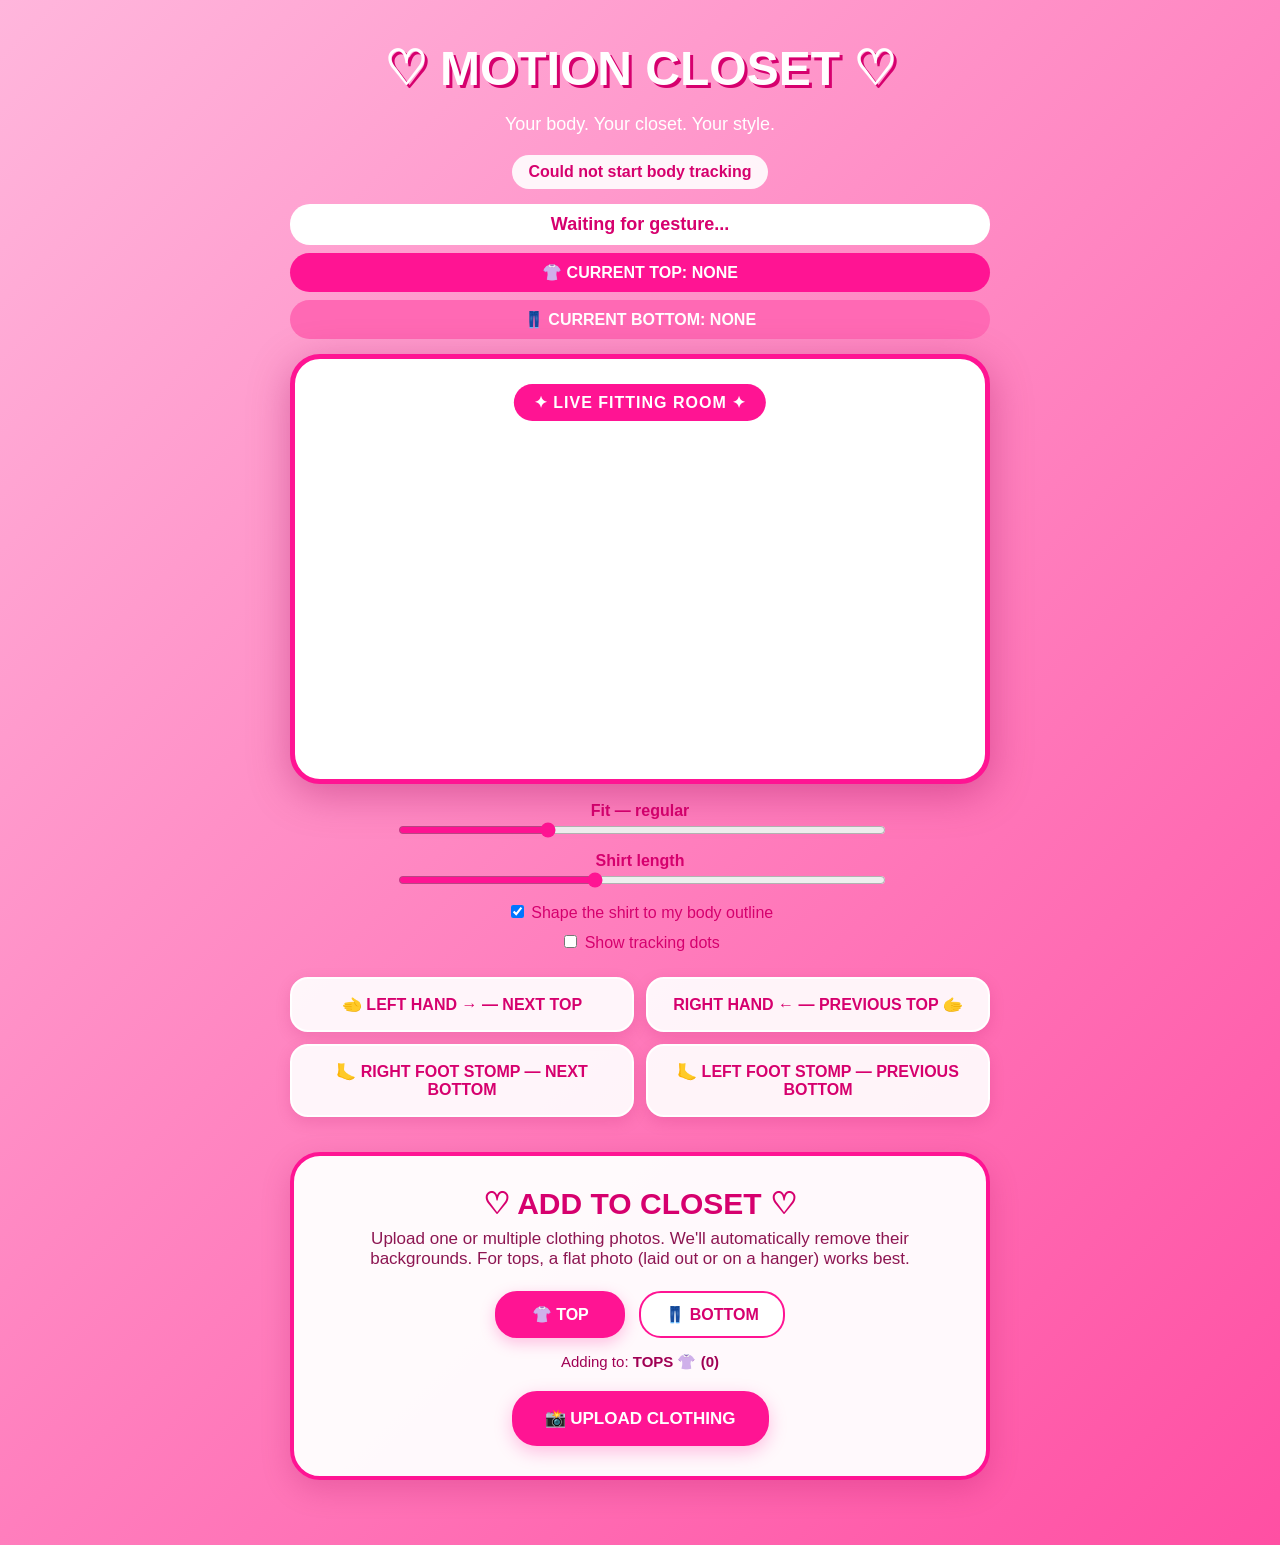
<file: live-fitting-room/index.html>
<!doctype html>
<html lang="en">
  <head>
    <meta charset="UTF-8" />
    <link rel="icon" type="image/svg+xml" href="./favicon.svg" />
    <meta name="viewport" content="width=device-width, initial-scale=1.0" />
    <title>barbie-closet</title>
    <script type="module" crossorigin src="./assets/index-CjjyPGlW.js"></script>
    <link rel="stylesheet" crossorigin href="./assets/index-BHPCj12W.css">
  </head>
  <body>
    <div id="root"></div>
  </body>
</html>
</file>
<file: live-fitting-room/assets/index-BHPCj12W.css>
*{box-sizing:border-box}html,body,#root{width:100%;min-height:100%;margin:0}body{background:linear-gradient(135deg,#ffb6dc,#ff4fa3);font-family:Arial,Helvetica,sans-serif}.app{text-align:center;color:#fff;width:100%;min-height:100vh;padding:30px}.main-header h1{color:#fff;text-shadow:3px 3px #d6006e;margin:10px 0 5px;font-size:48px}.main-header p{margin-bottom:20px;font-size:18px}.status{color:#d6006e;background:#ffffffe6;border-radius:20px;margin-bottom:10px;padding:8px 16px;font-weight:700;display:inline-block}.gesture-display{color:#d6006e;background:#fff;border-radius:20px;width:min(700px,90vw);margin:5px auto;padding:10px 16px;font-size:18px;font-weight:700}.top-display{color:#fff;background:#ff1493;border-radius:20px;width:min(700px,90vw);margin:8px auto;padding:10px 16px;font-weight:700}.bottom-display{color:#fff;background:#ff69b4;border-radius:20px;width:min(700px,90vw);margin:8px auto 15px;padding:10px 16px;font-weight:700}.camera-frame{background:#fff;border:5px solid #ff1493;border-radius:30px;width:min(700px,90vw);margin:0 auto;padding:10px;position:relative;overflow:hidden;box-shadow:0 10px 40px #96005059}.camera-container{border-radius:18px;width:100%;position:relative;overflow:hidden}.camera{object-fit:cover;border-radius:18px;width:100%;min-height:400px;display:block;transform:scaleX(-1)!important}.pose-canvas{pointer-events:none;width:100%;height:100%;position:absolute;inset:0;transform:scaleX(-1)!important}.camera-label{color:#fff;letter-spacing:1px;z-index:5;background:#ff1493;border-radius:30px;padding:9px 20px;font-weight:700;position:absolute;top:25px;left:50%;transform:translate(-50%)}.controls{grid-template-columns:repeat(2,1fr);gap:12px;width:min(700px,90vw);margin:25px auto;display:grid}.controls div{color:#d6006e;background:#ffffffeb;border:2px solid #fff;border-radius:18px;padding:16px;font-weight:700;box-shadow:0 5px 15px #a0005026}.closet-upload{color:#d6006e;background:#fffffff5;border:4px solid #ff1493;border-radius:30px;width:min(700px,90vw);margin:35px auto;padding:30px;box-shadow:0 10px 30px #96005033}.closet-upload h2{color:#d6006e;margin:0 0 8px;font-size:30px}.upload-description{color:#8d1652;margin:0 0 22px;font-size:17px}.clothing-type-buttons{justify-content:center;gap:14px;margin:20px 0 15px;display:flex}.type-button{color:#d6006e;cursor:pointer;background:#fff;border:2px solid #ff1493;border-radius:22px;min-width:130px;padding:12px 24px;font-size:16px;font-weight:700;transition:transform .15s,background .15s,color .15s}.type-button:hover{background:#ffe3f2;transform:translateY(-2px)}.type-button.selected{color:#fff;background:#ff1493;box-shadow:0 5px 15px #ff149340}.selected-type{color:#a00054;margin:15px 0;font-size:15px}.upload-button{color:#fff;cursor:pointer;background:#ff1493;border:3px solid #ff1493;border-radius:25px;margin-top:5px;padding:14px 30px;font-size:17px;font-weight:700;transition:transform .15s,box-shadow .15s;display:inline-block;box-shadow:0 6px 18px #ff149340}.upload-button:hover{transform:translateY(-2px);box-shadow:0 9px 22px #ff149352}.file-input{display:none}.upload-preview{background:#fff5fa;border:3px solid #ff69b4;border-radius:25px;width:min(420px,100%);margin:28px auto 0;padding:20px;box-shadow:0 8px 25px #ff149326}.preview-title{color:#d6006e;margin-bottom:15px;font-size:19px;font-weight:700}.preview-image-container{background:#fff;border-radius:18px;justify-content:center;align-items:center;width:100%;min-height:200px;padding:15px;display:flex;overflow:hidden}.preview-image{object-fit:contain;border-radius:12px;width:100%;max-width:330px;max-height:350px;display:block}.preview-type{color:#d6006e;margin-top:15px;font-weight:700}.remove-image-button{color:#d6006e;cursor:pointer;background:#fff;border:2px solid #ff1493;border-radius:20px;margin-top:14px;padding:10px 20px;font-weight:700;transition:background .15s,color .15s}.remove-image-button:hover{color:#fff;background:#ff1493}@media (width<=600px){.app{padding:18px 10px}.main-header h1{font-size:34px}.controls{grid-template-columns:1fr}.clothing-type-buttons{flex-direction:column}.type-button{width:100%}.camera{min-height:300px}.closet-upload{padding:22px 15px}}
</file>
